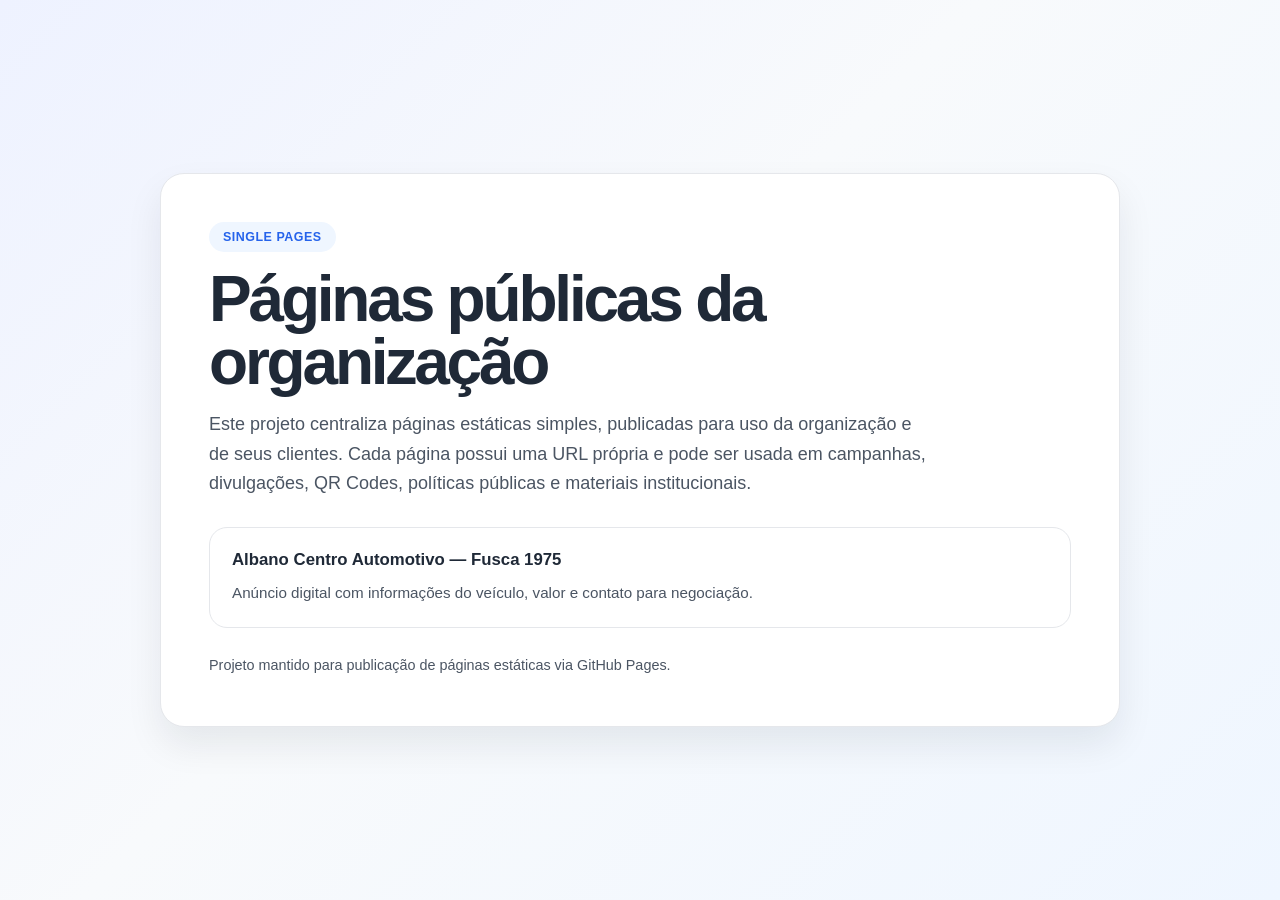
<file: index.html>
<!DOCTYPE html>
<html lang="pt-BR">
<head>
  <meta charset="UTF-8" />
  <meta name="viewport" content="width=device-width, initial-scale=1.0" />
  <meta name="description" content="Projeto de single pages públicas da organização." />
  <title>Single Pages</title>

  <link rel="stylesheet" href="./shared/css/main.css" />
</head>
<body>
  <main>
    <section class="hero" aria-labelledby="main-title">
      <div class="eyebrow">Single Pages</div>

      <h1 id="main-title">Páginas públicas da organização</h1>

      <p class="description">
        Este projeto centraliza páginas estáticas simples, publicadas para uso da organização e de seus clientes.
        Cada página possui uma URL própria e pode ser usada em campanhas, divulgações, QR Codes, políticas públicas e materiais institucionais.
      </p>

      <div class="pages-list" aria-label="Lista de páginas disponíveis">
        <a class="page-card" href="pages/albano-fusca-1975/">
          <strong>Albano Centro Automotivo — Fusca 1975</strong>
          <span>Anúncio digital com informações do veículo, valor e contato para negociação.</span>
        </a>
      </div>

      <p class="footer-note">
        Projeto mantido para publicação de páginas estáticas via GitHub Pages.
      </p>
    </section>
  </main>
</body>
</html>
</file>
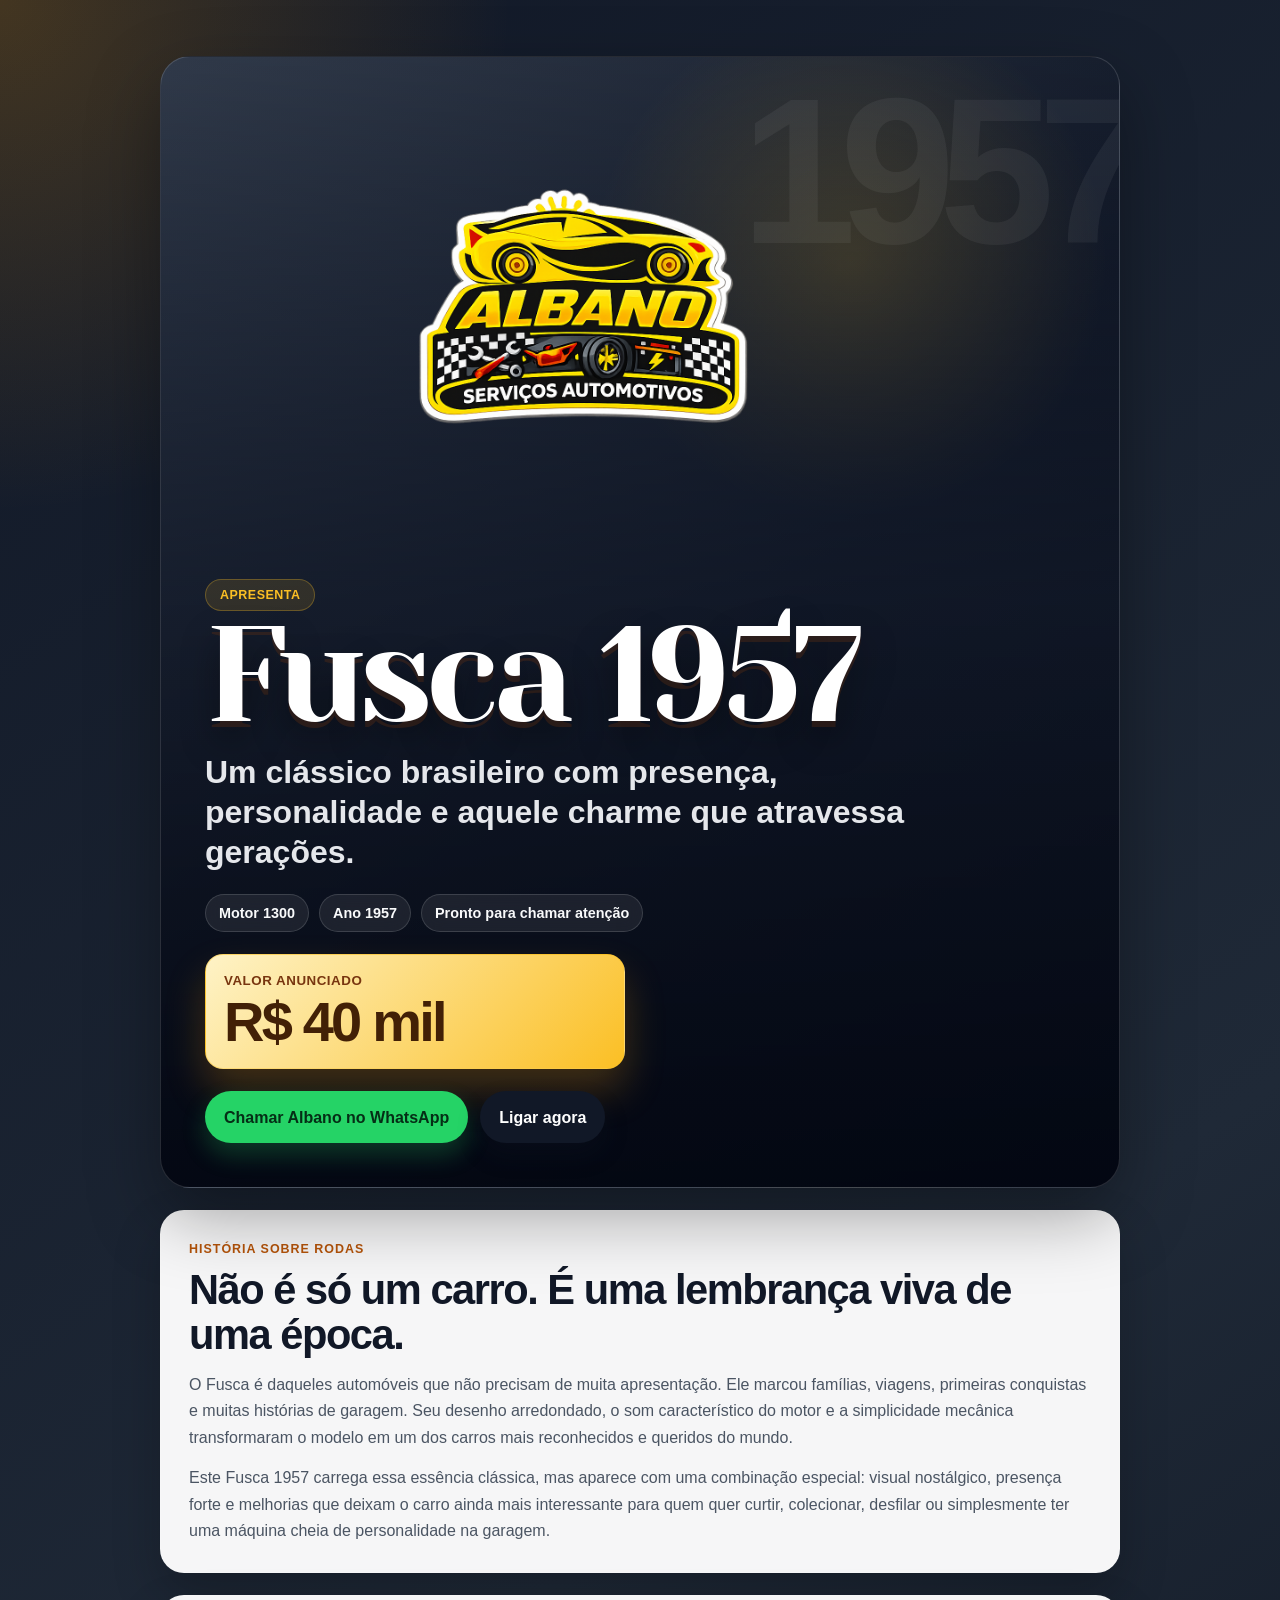
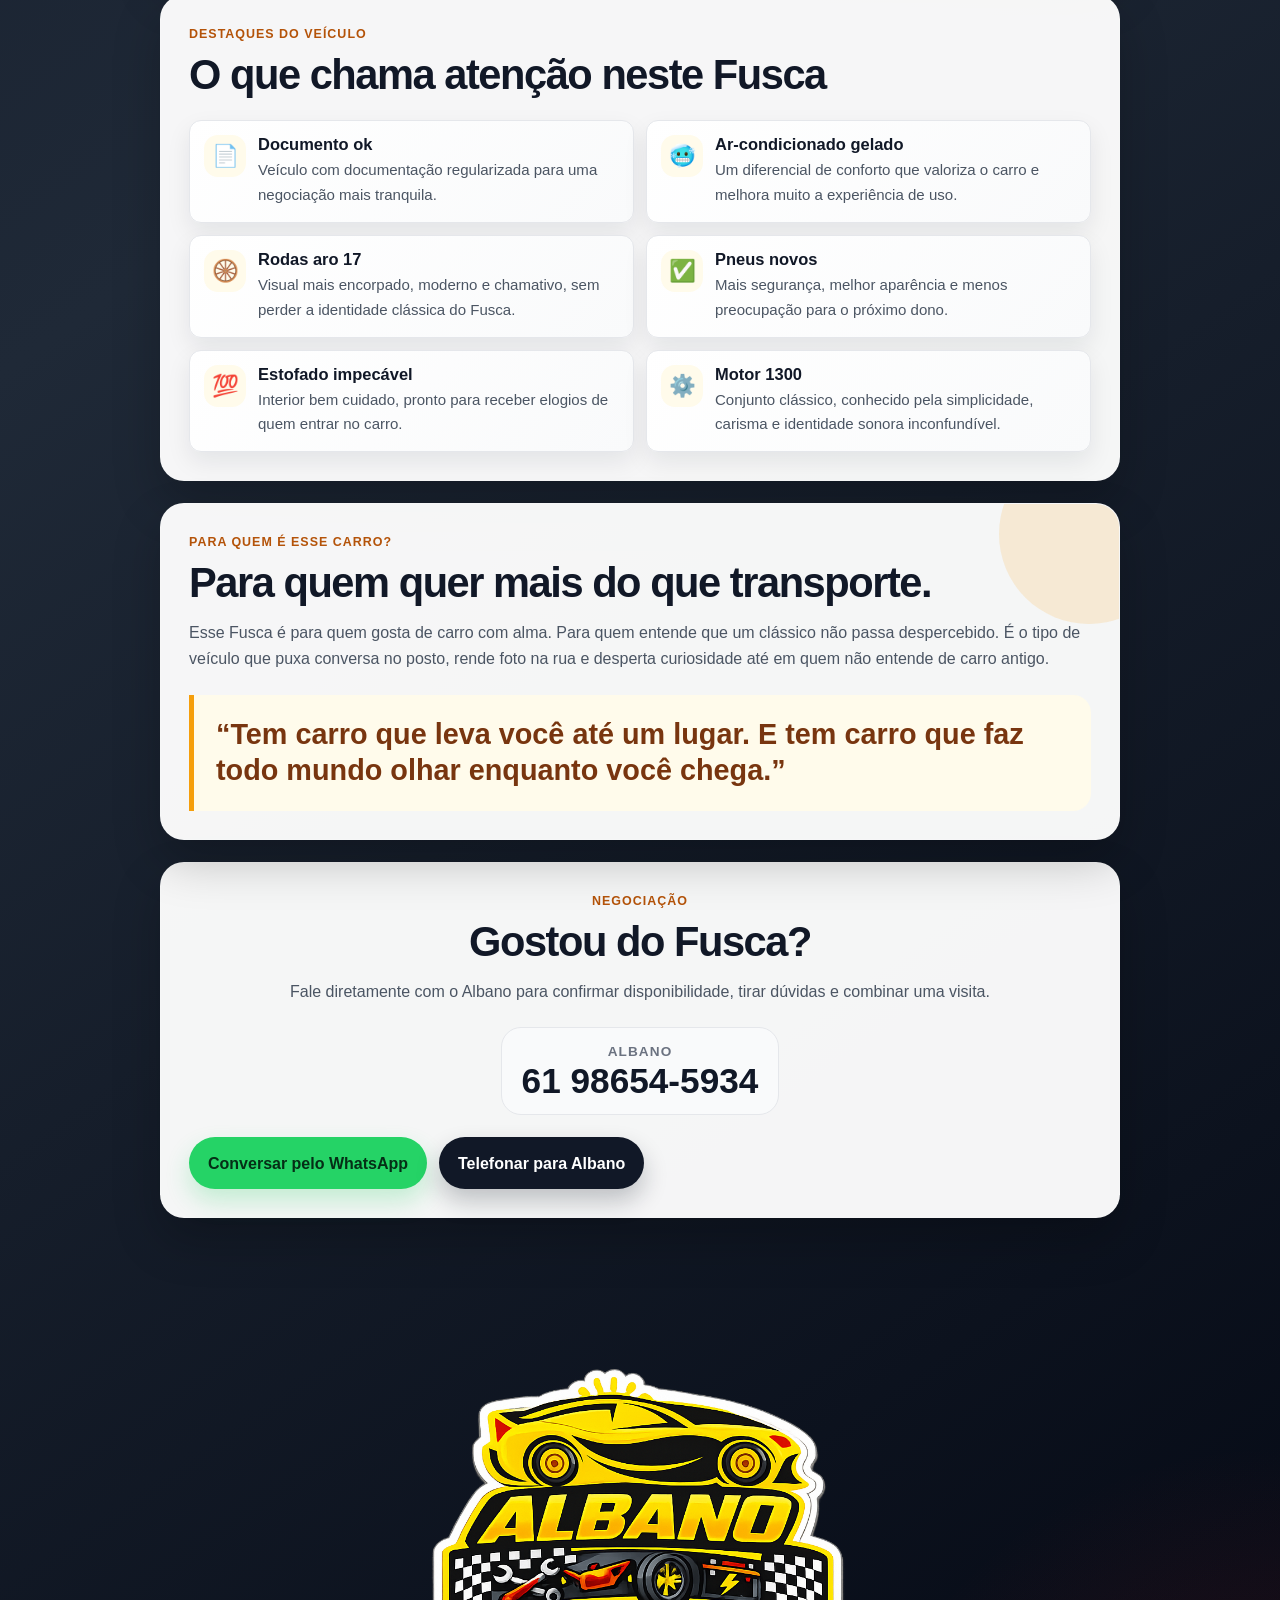
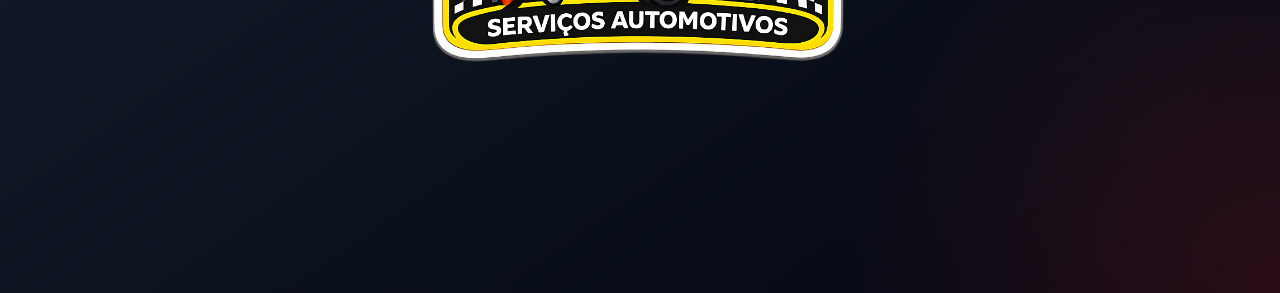
<file: pages/albano-fusca-1957/index.html>
<!DOCTYPE html>
<html lang="pt-BR">
<head>
  <meta charset="UTF-8" />
  <meta name="viewport" content="width=device-width, initial-scale=1.0" />
  <meta
    name="description"
    content="Fusca 1957 motor 1300 à venda. Documento ok, ar-condicionado gelado, rodas aro 17, pneus novos e estofado impecável."
  />
  <title>Fusca 1957 à venda | Albano Centro Automotivo</title>

  <link rel="preconnect" href="https://fonts.googleapis.com" />
  <link rel="preconnect" href="https://fonts.gstatic.com" crossorigin />
  <link href="https://fonts.googleapis.com/css2?family=Yeseva+One&display=swap" rel="stylesheet" />

  <link rel="stylesheet" href="../../shared/css/main.css" />
  <link rel="stylesheet" href="./assets/css/style.css" />
</head>
<body class="vehicle-page">
  <main class="page-shell vehicle-shell">
    <section class="vehicle-hero" aria-labelledby="vehicle-title">
      <div class="vehicle-hero-content">
        <div class="vehicle-brand-row">
          <div>
            <img
              class="vehicle-logo vehicle-logo-hero"
              src="./assets/img/logo-albano.png"
              alt="Albano Centro Automotivo"
            />
          </div>
        </div>

        <div class="eyebrow">Apresenta</div>
        <h1 id="vehicle-title">Fusca 1957</h1>

        <p class="vehicle-subtitle">
          Um clássico brasileiro com presença, personalidade e aquele charme que atravessa gerações.
        </p>

        <div class="vehicle-highlight">
          <span>Motor 1300</span>
          <span>Ano 1957</span>
          <span>Pronto para chamar atenção</span>
        </div>

        <div class="price-box vehicle-price-box" aria-label="Valor do veículo">
          <small>Valor anunciado</small>
          <strong>R$ 40 mil</strong>
        </div>

        <div class="button-row">
          <a
            class="btn btn-whatsapp"
            href="https://wa.me/5561986545934?text=Ol%C3%A1%2C%20Albano%21%20Vi%20o%20an%C3%BAncio%20do%20Fusca%201957%20e%20tenho%20interesse."
            target="_blank"
            rel="noopener noreferrer"
          >
            Chamar Albano no WhatsApp
          </a>

          <a class="btn btn-primary" href="tel:+5561986545934">
            Ligar agora
          </a>
        </div>
      </div>
    </section>

    <section class="card vehicle-story" aria-labelledby="story-title">
      <span class="section-kicker">História sobre rodas</span>
      <h2 id="story-title">Não é só um carro. É uma lembrança viva de uma época.</h2>

      <p>
        O Fusca é daqueles automóveis que não precisam de muita apresentação. Ele marcou famílias,
        viagens, primeiras conquistas e muitas histórias de garagem. Seu desenho arredondado,
        o som característico do motor e a simplicidade mecânica transformaram o modelo em um dos
        carros mais reconhecidos e queridos do mundo.
      </p>

      <p>
        Este Fusca 1957 carrega essa essência clássica, mas aparece com uma combinação especial:
        visual nostálgico, presença forte e melhorias que deixam o carro ainda mais interessante
        para quem quer curtir, colecionar, desfilar ou simplesmente ter uma máquina cheia de
        personalidade na garagem.
      </p>
    </section>

    <section class="card" aria-labelledby="details-title">
      <span class="section-kicker">Destaques do veículo</span>
      <h2 id="details-title">O que chama atenção neste Fusca</h2>

      <ul class="feature-list vehicle-feature-list">
        <li class="feature-item">
          <span class="feature-icon">📄</span>
          <div>
            <strong>Documento ok</strong>
            <p>Veículo com documentação regularizada para uma negociação mais tranquila.</p>
          </div>
        </li>

        <li class="feature-item">
          <span class="feature-icon">🥶</span>
          <div>
            <strong>Ar-condicionado gelado</strong>
            <p>Um diferencial de conforto que valoriza o carro e melhora muito a experiência de uso.</p>
          </div>
        </li>

        <li class="feature-item">
          <span class="feature-icon">🛞</span>
          <div>
            <strong>Rodas aro 17</strong>
            <p>Visual mais encorpado, moderno e chamativo, sem perder a identidade clássica do Fusca.</p>
          </div>
        </li>

        <li class="feature-item">
          <span class="feature-icon">✅</span>
          <div>
            <strong>Pneus novos</strong>
            <p>Mais segurança, melhor aparência e menos preocupação para o próximo dono.</p>
          </div>
        </li>

        <li class="feature-item">
          <span class="feature-icon">💯</span>
          <div>
            <strong>Estofado impecável</strong>
            <p>Interior bem cuidado, pronto para receber elogios de quem entrar no carro.</p>
          </div>
        </li>

        <li class="feature-item">
          <span class="feature-icon">⚙️</span>
          <div>
            <strong>Motor 1300</strong>
            <p>Conjunto clássico, conhecido pela simplicidade, carisma e identidade sonora inconfundível.</p>
          </div>
        </li>
      </ul>
    </section>

    <section class="card vehicle-callout" aria-labelledby="callout-title">
      <span class="section-kicker">Para quem é esse carro?</span>
      <h2 id="callout-title">Para quem quer mais do que transporte.</h2>

      <p>
        Esse Fusca é para quem gosta de carro com alma. Para quem entende que um clássico não passa
        despercebido. É o tipo de veículo que puxa conversa no posto, rende foto na rua e desperta
        curiosidade até em quem não entende de carro antigo.
      </p>

      <div class="vehicle-quote">
        “Tem carro que leva você até um lugar. E tem carro que faz todo mundo olhar enquanto você chega.”
      </div>
    </section>

    <section class="card contact-card" aria-labelledby="contact-title">
      <span class="section-kicker">Negociação</span>
      <h2 id="contact-title">Gostou do Fusca?</h2>

      <p>
        Fale diretamente com o Albano para confirmar disponibilidade, tirar dúvidas e combinar uma visita.
      </p>

      <div class="contact-info">
        <span>Albano</span>
        <strong>61 98654-5934</strong>
      </div>

      <div class="button-row">
        <a
          class="btn btn-whatsapp"
          href="https://wa.me/5561986545934?text=Ol%C3%A1%2C%20Albano%21%20Vi%20o%20an%C3%BAncio%20do%20Fusca%201957%20e%20tenho%20interesse."
          target="_blank"
          rel="noopener noreferrer"
        >
          Conversar pelo WhatsApp
        </a>

        <a class="btn btn-primary" href="tel:+5561986545934">
          Telefonar para Albano
        </a>
      </div>
    </section>

    <footer class="vehicle-footer">
      <img
        class="vehicle-logo vehicle-logo-footer"
        src="./assets/img/logo-albano.png"
        alt="Albano Centro Automotivo"
      />
    </footer>
  </main>

  <a
    class="floating-whatsapp"
    href="https://wa.me/5561986545934?text=Ol%C3%A1%2C%20Albano%21%20Vi%20o%20an%C3%BAncio%20do%20Fusca%201957%20e%20tenho%20interesse."
    target="_blank"
    rel="noopener noreferrer"
    aria-label="Chamar Albano no WhatsApp"
  >
    <span class="floating-whatsapp-icon">☎</span>
    <span class="floating-whatsapp-text">WhatsApp</span>
  </a>

  <script src="./assets/js/script.js"></script>
</body>
</html>
</file>
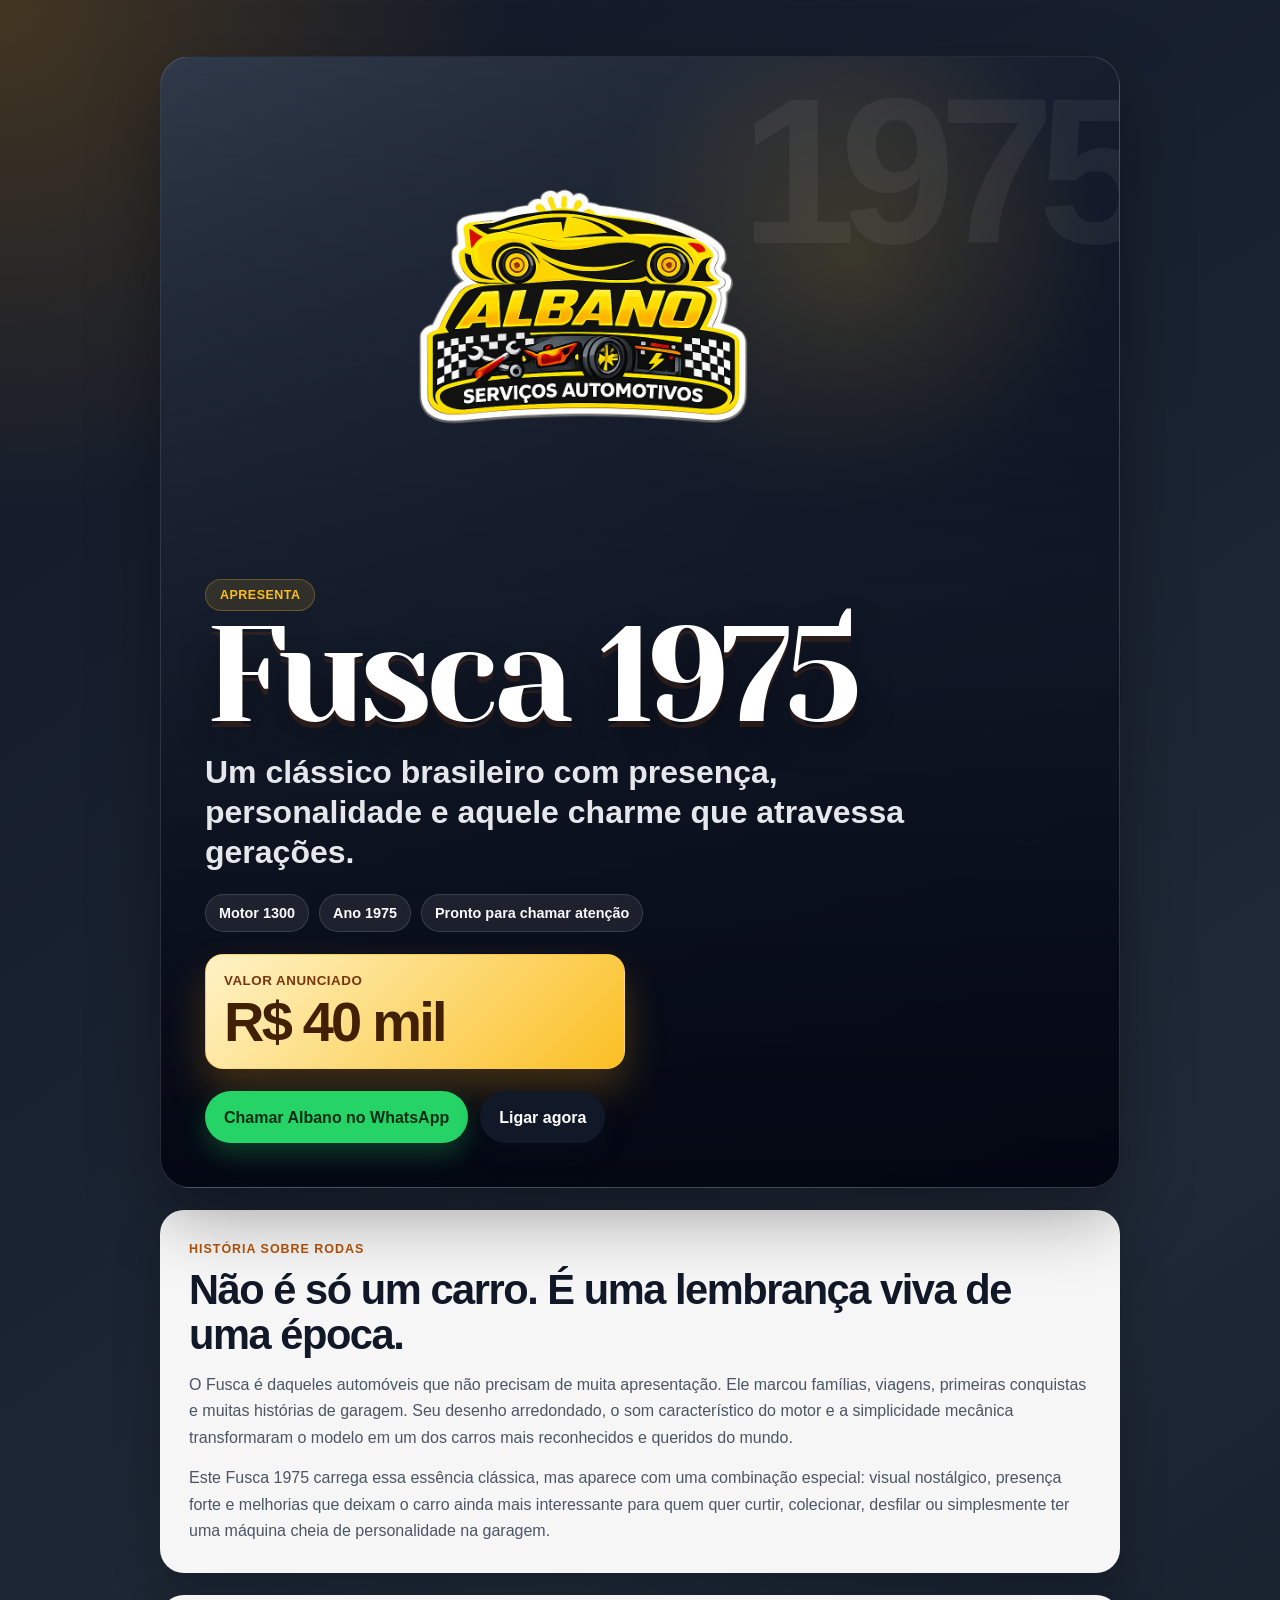
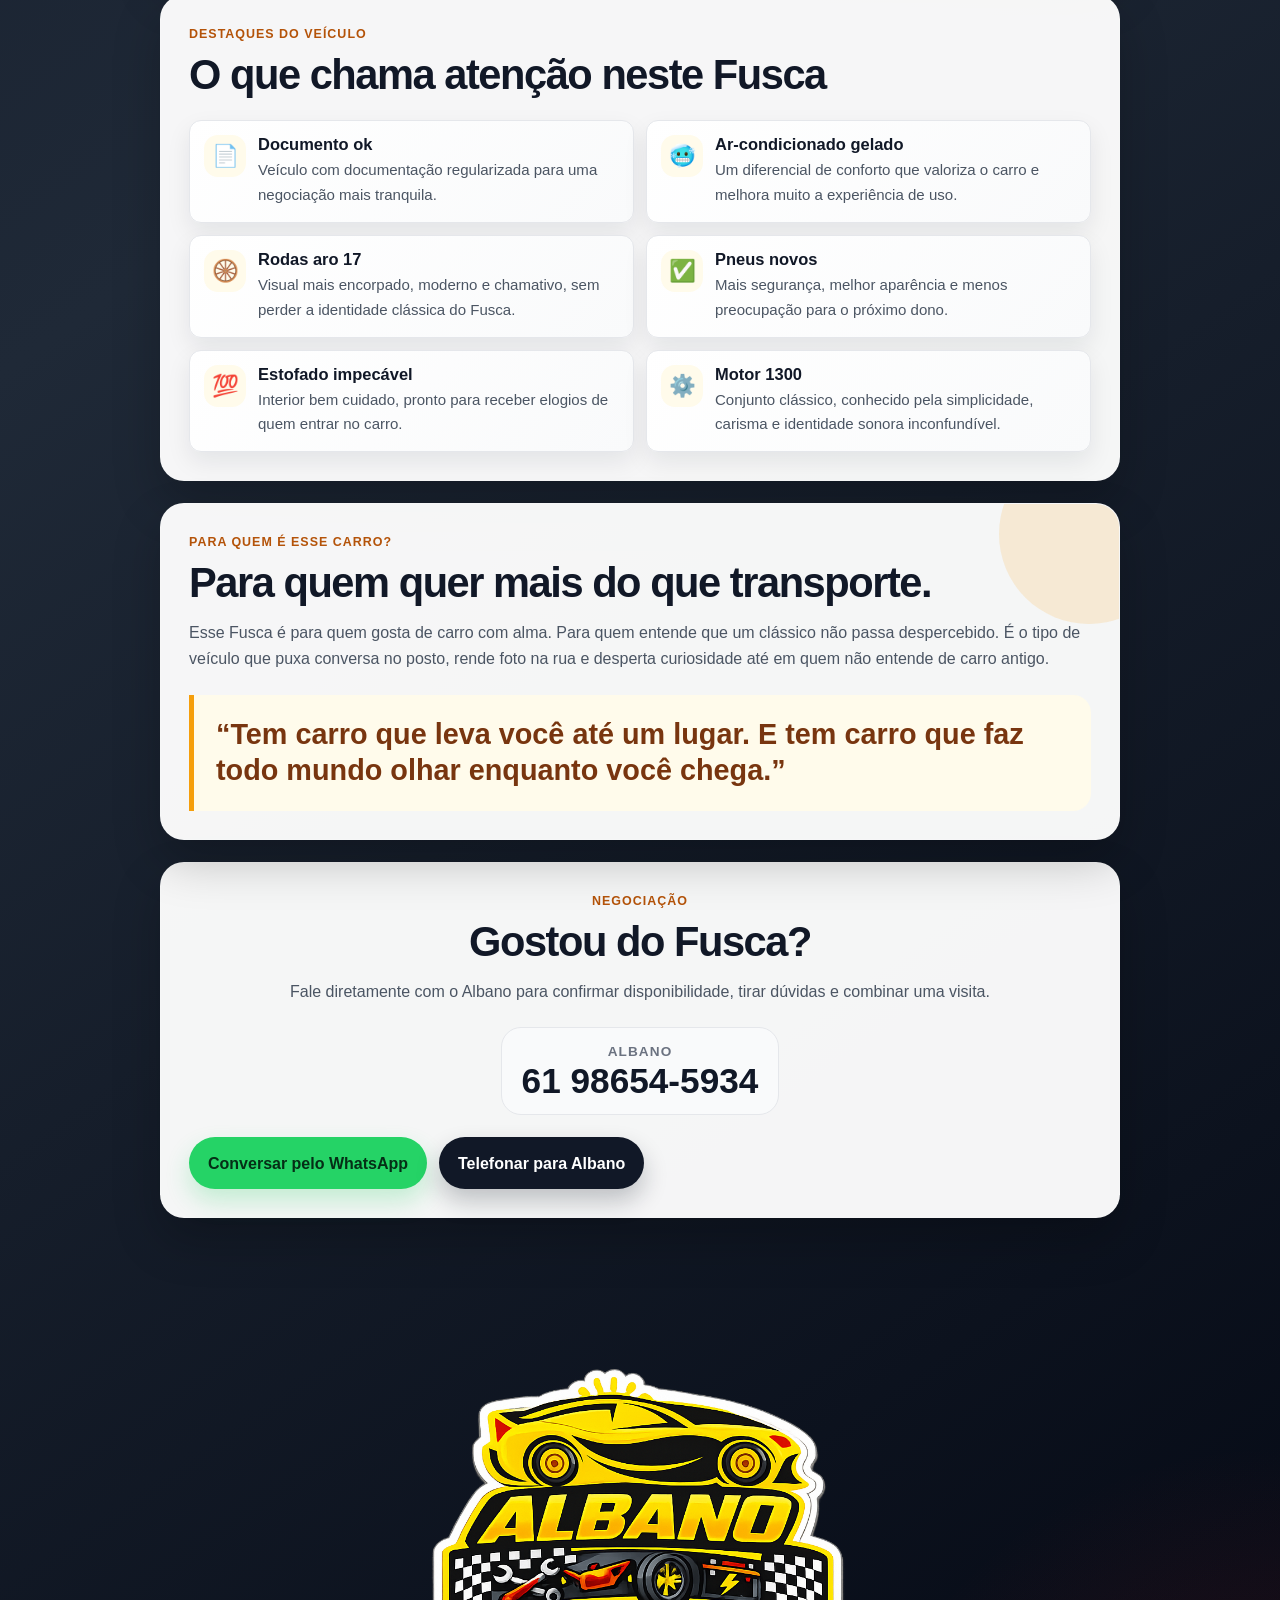
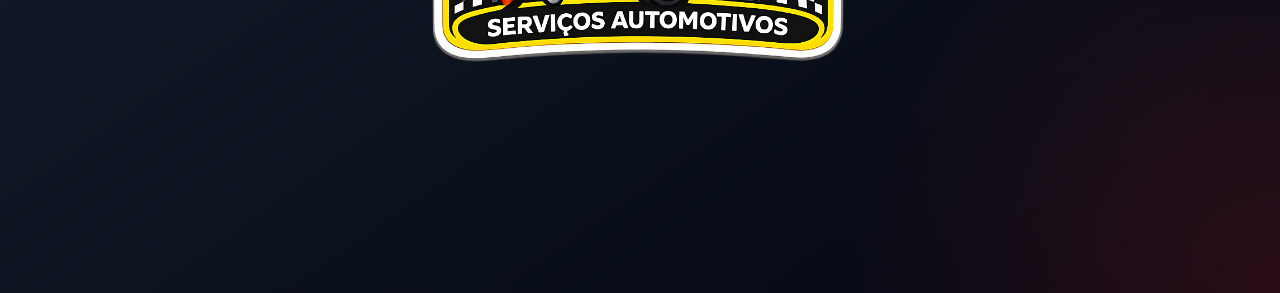
<file: pages/albano-fusca-1975/index.html>
<!DOCTYPE html>
<html lang="pt-BR">
<head>
  <meta charset="UTF-8" />
  <meta name="viewport" content="width=device-width, initial-scale=1.0" />
  <meta
    name="description"
    content="Fusca 1975 motor 1300 à venda. Documento ok, ar-condicionado gelado, rodas aro 17, pneus novos e estofado impecável."
  />
  <title>Fusca 1975 à venda | Albano Centro Automotivo</title>

  <link rel="preconnect" href="https://fonts.googleapis.com" />
  <link rel="preconnect" href="https://fonts.gstatic.com" crossorigin />
  <link href="https://fonts.googleapis.com/css2?family=Yeseva+One&display=swap" rel="stylesheet" />

  <link rel="stylesheet" href="../../shared/css/main.css" />
  <link rel="stylesheet" href="./assets/css/style.css" />
</head>
<body class="vehicle-page">
  <main class="page-shell vehicle-shell">
    <section class="vehicle-hero" aria-labelledby="vehicle-title">
      <div class="vehicle-hero-content">
        <div class="vehicle-brand-row">
          <div>
            <img
              class="vehicle-logo vehicle-logo-hero"
              src="./assets/img/logo-albano.png"
              alt="Albano Centro Automotivo"
            />
          </div>
        </div>

        <div class="eyebrow">Apresenta</div>
        <h1 id="vehicle-title">Fusca 1975</h1>

        <p class="vehicle-subtitle">
          Um clássico brasileiro com presença, personalidade e aquele charme que atravessa gerações.
        </p>

        <div class="vehicle-highlight">
          <span>Motor 1300</span>
          <span>Ano 1975</span>
          <span>Pronto para chamar atenção</span>
        </div>

        <div class="price-box vehicle-price-box" aria-label="Valor do veículo">
          <small>Valor anunciado</small>
          <strong>R$ 40 mil</strong>
        </div>

        <div class="button-row">
          <a
            class="btn btn-whatsapp"
            href="https://wa.me/5561986545934?text=Ol%C3%A1%2C%20Albano%21%20Vi%20o%20an%C3%BAncio%20do%20Fusca%201975%20e%20tenho%20interesse."
            target="_blank"
            rel="noopener noreferrer"
          >
            Chamar Albano no WhatsApp
          </a>

          <a class="btn btn-primary" href="tel:+5561986545934">
            Ligar agora
          </a>
        </div>
      </div>
    </section>

    <section class="card vehicle-story" aria-labelledby="story-title">
      <span class="section-kicker">História sobre rodas</span>
      <h2 id="story-title">Não é só um carro. É uma lembrança viva de uma época.</h2>

      <p>
        O Fusca é daqueles automóveis que não precisam de muita apresentação. Ele marcou famílias,
        viagens, primeiras conquistas e muitas histórias de garagem. Seu desenho arredondado,
        o som característico do motor e a simplicidade mecânica transformaram o modelo em um dos
        carros mais reconhecidos e queridos do mundo.
      </p>

      <p>
        Este Fusca 1975 carrega essa essência clássica, mas aparece com uma combinação especial:
        visual nostálgico, presença forte e melhorias que deixam o carro ainda mais interessante
        para quem quer curtir, colecionar, desfilar ou simplesmente ter uma máquina cheia de
        personalidade na garagem.
      </p>
    </section>

    <section class="card" aria-labelledby="details-title">
      <span class="section-kicker">Destaques do veículo</span>
      <h2 id="details-title">O que chama atenção neste Fusca</h2>

      <ul class="feature-list vehicle-feature-list">
        <li class="feature-item">
          <span class="feature-icon">📄</span>
          <div>
            <strong>Documento ok</strong>
            <p>Veículo com documentação regularizada para uma negociação mais tranquila.</p>
          </div>
        </li>

        <li class="feature-item">
          <span class="feature-icon">🥶</span>
          <div>
            <strong>Ar-condicionado gelado</strong>
            <p>Um diferencial de conforto que valoriza o carro e melhora muito a experiência de uso.</p>
          </div>
        </li>

        <li class="feature-item">
          <span class="feature-icon">🛞</span>
          <div>
            <strong>Rodas aro 17</strong>
            <p>Visual mais encorpado, moderno e chamativo, sem perder a identidade clássica do Fusca.</p>
          </div>
        </li>

        <li class="feature-item">
          <span class="feature-icon">✅</span>
          <div>
            <strong>Pneus novos</strong>
            <p>Mais segurança, melhor aparência e menos preocupação para o próximo dono.</p>
          </div>
        </li>

        <li class="feature-item">
          <span class="feature-icon">💯</span>
          <div>
            <strong>Estofado impecável</strong>
            <p>Interior bem cuidado, pronto para receber elogios de quem entrar no carro.</p>
          </div>
        </li>

        <li class="feature-item">
          <span class="feature-icon">⚙️</span>
          <div>
            <strong>Motor 1300</strong>
            <p>Conjunto clássico, conhecido pela simplicidade, carisma e identidade sonora inconfundível.</p>
          </div>
        </li>
      </ul>
    </section>

    <section class="card vehicle-callout" aria-labelledby="callout-title">
      <span class="section-kicker">Para quem é esse carro?</span>
      <h2 id="callout-title">Para quem quer mais do que transporte.</h2>

      <p>
        Esse Fusca é para quem gosta de carro com alma. Para quem entende que um clássico não passa
        despercebido. É o tipo de veículo que puxa conversa no posto, rende foto na rua e desperta
        curiosidade até em quem não entende de carro antigo.
      </p>

      <div class="vehicle-quote">
        “Tem carro que leva você até um lugar. E tem carro que faz todo mundo olhar enquanto você chega.”
      </div>
    </section>

    <section class="card contact-card" aria-labelledby="contact-title">
      <span class="section-kicker">Negociação</span>
      <h2 id="contact-title">Gostou do Fusca?</h2>

      <p>
        Fale diretamente com o Albano para confirmar disponibilidade, tirar dúvidas e combinar uma visita.
      </p>

      <div class="contact-info">
        <span>Albano</span>
        <strong>61 98654-5934</strong>
      </div>

      <div class="button-row">
        <a
          class="btn btn-whatsapp"
          href="https://wa.me/5561986545934?text=Ol%C3%A1%2C%20Albano%21%20Vi%20o%20an%C3%BAncio%20do%20Fusca%201975%20e%20tenho%20interesse."
          target="_blank"
          rel="noopener noreferrer"
        >
          Conversar pelo WhatsApp
        </a>

        <a class="btn btn-primary" href="tel:+5561986545934">
          Telefonar para Albano
        </a>
      </div>
    </section>

    <footer class="vehicle-footer">
      <img
        class="vehicle-logo vehicle-logo-footer"
        src="./assets/img/logo-albano.png"
        alt="Albano Centro Automotivo"
      />
    </footer>
  </main>

  <a
    class="floating-whatsapp"
    href="https://wa.me/5561986545934?text=Ol%C3%A1%2C%20Albano%21%20Vi%20o%20an%C3%BAncio%20do%20Fusca%201975%20e%20tenho%20interesse."
    target="_blank"
    rel="noopener noreferrer"
    aria-label="Chamar Albano no WhatsApp"
  >
    <span class="floating-whatsapp-icon">☎</span>
    <span class="floating-whatsapp-text">WhatsApp</span>
  </a>

  <script src="./assets/js/script.js"></script>
</body>
</html>
</file>
<file: shared/css/main.css>
:root {
  --color-background: #f5f7fb;
  --color-surface: #ffffff;
  --color-primary: #1f2937;
  --color-secondary: #4b5563;
  --color-muted: #6b7280;
  --color-accent: #2563eb;
  --color-accent-dark: #1d4ed8;
  --color-success: #16a34a;
  --color-border: #e5e7eb;
  --color-whatsapp: #25d366;
  --color-whatsapp-dark: #1ebe5d;
  --shadow-soft: 0 18px 36px rgba(15, 23, 42, 0.08);
  --shadow-card: 0 10px 24px rgba(15, 23, 42, 0.08);
  --radius-small: 12px;
  --radius-medium: 18px;
  --radius-large: 24px;
  --container-width: 960px;
}

* {
  box-sizing: border-box;
  margin: 0;
  padding: 0;
}

html {
  scroll-behavior: smooth;
}

body {
  min-height: 100vh;
  font-family: Arial, Helvetica, sans-serif;
  background: linear-gradient(135deg, #eef2ff 0%, #f8fafc 45%, #eff6ff 100%);
  color: var(--color-primary);
  padding: 16px;
}

img {
  display: block;
  max-width: 100%;
}

a {
  color: inherit;
}

button,
a {
  -webkit-tap-highlight-color: transparent;
}

main {
  width: 100%;
  max-width: var(--container-width);
  margin: 0 auto;
}

.page-shell {
  width: 100%;
  max-width: var(--container-width);
  margin: 0 auto;
}

.hero,
.card {
  background: var(--color-surface);
  border: 1px solid var(--color-border);
  border-radius: var(--radius-large);
  box-shadow: var(--shadow-soft);
}

.hero {
  padding: 28px 22px;
}

.card {
  padding: 22px;
}

.eyebrow {
  display: inline-flex;
  align-items: center;
  gap: 8px;
  margin-bottom: 16px;
  padding: 8px 14px;
  border-radius: 999px;
  background: #eff6ff;
  color: var(--color-accent);
  font-size: 0.78rem;
  font-weight: 700;
  letter-spacing: 0.04em;
  text-transform: uppercase;
}

h1,
.h1 {
  margin-bottom: 16px;
  font-size: clamp(2rem, 10vw, 4rem);
  line-height: 0.98;
  letter-spacing: -0.05em;
}

h2,
.h2 {
  margin-bottom: 14px;
  font-size: clamp(1.5rem, 6vw, 2.6rem);
  line-height: 1.08;
  letter-spacing: -0.035em;
}

p {
  line-height: 1.65;
}

.description {
  max-width: 720px;
  margin-bottom: 28px;
  color: var(--color-secondary);
  font-size: 1rem;
}

.pages-list,
.card-grid {
  display: grid;
  grid-template-columns: 1fr;
  gap: 16px;
  margin-top: 28px;
}

.page-card {
  display: flex;
  flex-direction: column;
  gap: 12px;
  padding: 22px;
  border: 1px solid var(--color-border);
  border-radius: var(--radius-medium);
  color: inherit;
  text-decoration: none;
  background: var(--color-surface);
  transition: transform 180ms ease, box-shadow 180ms ease, border-color 180ms ease;
}

.page-card:hover,
.page-card:focus-visible {
  transform: translateY(-3px);
  border-color: rgba(37, 99, 235, 0.35);
  box-shadow: 0 18px 30px rgba(37, 99, 235, 0.12);
  outline: none;
}

.page-card strong {
  font-size: 1.05rem;
}

.page-card span {
  color: var(--color-secondary);
  font-size: 0.95rem;
  line-height: 1.5;
}

.feature-list {
  display: grid;
  grid-template-columns: 1fr;
  gap: 12px;
  list-style: none;
}

.feature-item {
  display: flex;
  align-items: flex-start;
  gap: 12px;
  padding: 14px;
  border: 1px solid var(--color-border);
  border-radius: var(--radius-small);
  background: rgba(255, 255, 255, 0.78);
  box-shadow: var(--shadow-card);
}

.price-box {
  display: flex;
  flex-direction: column;
  gap: 6px;
  padding: 18px;
  border-radius: var(--radius-medium);
  background: #f0fdf4;
  color: #14532d;
}

.price-box small {
  color: #166534;
  font-weight: 700;
  text-transform: uppercase;
  letter-spacing: 0.04em;
}

.price-box strong {
  font-size: clamp(2rem, 12vw, 3.5rem);
  line-height: 1;
  letter-spacing: -0.05em;
}

.button-row {
  display: flex;
  flex-direction: column;
  gap: 12px;
  margin-top: 22px;
}

.btn {
  display: inline-flex;
  align-items: center;
  justify-content: center;
  min-height: 52px;
  padding: 14px 18px;
  border-radius: 999px;
  border: 1px solid transparent;
  font-size: 1rem;
  font-weight: 700;
  line-height: 1.2;
  text-align: center;
  text-decoration: none;
  cursor: pointer;
  transition: transform 160ms ease, box-shadow 160ms ease, background-color 160ms ease;
}

.btn:hover,
.btn:focus-visible {
  transform: translateY(-2px);
  outline: none;
}

.btn-primary {
  background: var(--color-accent);
  color: #ffffff;
  box-shadow: 0 12px 24px rgba(37, 99, 235, 0.22);
}

.btn-primary:hover,
.btn-primary:focus-visible {
  background: var(--color-accent-dark);
}

.btn-whatsapp {
  background: var(--color-whatsapp);
  color: #062e14;
  box-shadow: 0 12px 24px rgba(37, 211, 102, 0.24);
}

.btn-whatsapp:hover,
.btn-whatsapp:focus-visible {
  background: var(--color-whatsapp-dark);
}

.footer-note {
  margin-top: 26px;
  color: var(--color-secondary);
  font-size: 0.9rem;
}

.text-muted {
  color: var(--color-muted);
}

.mt-16 {
  margin-top: 16px;
}

.mt-24 {
  margin-top: 24px;
}

.mt-32 {
  margin-top: 32px;
}

@media (min-width: 640px) {
  body {
    padding: 24px;
  }

  .hero {
    padding: 40px;
  }

  .card {
    padding: 28px;
  }

  .description {
    font-size: 1.125rem;
  }

  .pages-list,
  .card-grid {
    grid-template-columns: repeat(auto-fit, minmax(260px, 1fr));
    gap: 18px;
  }

  .button-row {
    flex-direction: row;
    flex-wrap: wrap;
  }

  .btn {
    width: auto;
  }
}

@media (min-width: 960px) {
  body {
    display: flex;
    align-items: center;
    justify-content: center;
    padding: 32px;
  }

  .hero {
    padding: 48px;
  }
}
</file>
<file: pages/albano-fusca-1957/assets/css/style.css>
.vehicle-page {
  background:
    radial-gradient(circle at top left, rgba(245, 158, 11, 0.22), transparent 32rem),
    radial-gradient(circle at bottom right, rgba(220, 38, 38, 0.18), transparent 28rem),
    linear-gradient(145deg, #111827 0%, #1f2937 45%, #030712 100%);
  color: #f9fafb;
}

.vehicle-shell {
  display: grid;
  gap: 18px;
}

.vehicle-hero {
  position: relative;
  overflow: hidden;
  min-height: calc(100vh - 32px);
  display: flex;
  align-items: flex-end;
  padding: 28px 22px;
  border: 1px solid rgba(255, 255, 255, 0.14);
  border-radius: 30px;
  background:
    linear-gradient(180deg, rgba(17, 24, 39, 0.18) 0%, rgba(17, 24, 39, 0.74) 48%, rgba(3, 7, 18, 0.96) 100%),
    radial-gradient(circle at 72% 18%, rgba(251, 191, 36, 0.26), transparent 16rem),
    linear-gradient(135deg, #374151 0%, #111827 56%, #030712 100%);
  box-shadow: 0 28px 70px rgba(0, 0, 0, 0.34);
}

.vehicle-hero::before {
  content: "1957";
  position: absolute;
  top: 10px;
  right: -18px;
  color: rgba(255, 255, 255, 0.055);
  font-size: clamp(5rem, 24vw, 13rem);
  font-weight: 900;
  line-height: 1;
  letter-spacing: -0.08em;
  pointer-events: none;
}

.vehicle-hero::after {
  content: "";
  position: absolute;
  inset: auto -12% -20% -12%;
  height: 220px;
  background:
    radial-gradient(ellipse at center, rgba(245, 158, 11, 0.32), transparent 55%),
    radial-gradient(ellipse at center, rgba(255, 255, 255, 0.08), transparent 65%);
  filter: blur(8px);
  pointer-events: none;
}

.vehicle-hero-content {
  position: relative;
  z-index: 1;
  width: 100%;
}

.vehicle-page .eyebrow {
  margin-bottom: 0;
  background: rgba(251, 191, 36, 0.12);
  color: #fbbf24;
  border: 1px solid rgba(251, 191, 36, 0.28);
}

.vehicle-page h1 {
  margin-bottom: 12px;
  color: #ffffff;
  font-family: "Yeseva One", Georgia, serif;
  font-size: clamp(4rem, 20vw, 8.5rem);
  font-weight: 400;
  line-height: 0.95;
  letter-spacing: -0.045em;
  text-transform: none;
  text-shadow:
    0 6px 0 rgba(120, 53, 15, 0.28),
    0 18px 36px rgba(0, 0, 0, 0.42);
}

.vehicle-subtitle {
  max-width: 760px;
  color: #e5e7eb;
  font-size: clamp(1.2rem, 5vw, 2rem);
  font-weight: 700;
  line-height: 1.25;
}

.vehicle-highlight {
  display: flex;
  flex-wrap: wrap;
  gap: 10px;
  margin: 22px 0;
}

.vehicle-highlight span {
  display: inline-flex;
  align-items: center;
  min-height: 38px;
  padding: 8px 13px;
  border: 1px solid rgba(255, 255, 255, 0.14);
  border-radius: 999px;
  background: rgba(255, 255, 255, 0.08);
  color: #f9fafb;
  font-size: 0.9rem;
  font-weight: 700;
  backdrop-filter: blur(10px);
}

.vehicle-price-box {
  max-width: 420px;
  margin-top: 18px;
  background: linear-gradient(135deg, #fef3c7 0%, #fbbf24 100%);
  color: #422006;
  border: 1px solid rgba(251, 191, 36, 0.46);
  box-shadow: 0 22px 40px rgba(245, 158, 11, 0.24);
}

.vehicle-price-box small {
  color: #78350f;
}

.vehicle-price-box strong {
  color: #422006;
}

.vehicle-page .card {
  border-color: rgba(255, 255, 255, 0.1);
  background: rgba(255, 255, 255, 0.96);
  color: #111827;
  box-shadow: 0 22px 48px rgba(0, 0, 0, 0.22);
}

.vehicle-page .card h2 {
  color: #111827;
}

.vehicle-page .card p {
  color: #4b5563;
}

.section-kicker {
  display: inline-flex;
  margin-bottom: 12px;
  color: #b45309;
  font-size: 0.78rem;
  font-weight: 900;
  letter-spacing: 0.08em;
  text-transform: uppercase;
}

.vehicle-story p + p,
.vehicle-callout p + p {
  margin-top: 14px;
}

.vehicle-feature-list {
  margin-top: 22px;
}

.vehicle-page .feature-item {
  background: linear-gradient(135deg, #ffffff 0%, #f9fafb 100%);
}

.feature-icon {
  display: inline-flex;
  flex: 0 0 42px;
  align-items: center;
  justify-content: center;
  width: 42px;
  height: 42px;
  border-radius: 14px;
  background: #fffbeb;
  font-size: 1.35rem;
}

.feature-item strong {
  display: block;
  margin-bottom: 4px;
  color: #111827;
  font-size: 1.03rem;
}

.feature-item p {
  font-size: 0.94rem;
}

.vehicle-callout {
  position: relative;
  overflow: hidden;
}

.vehicle-callout::after {
  content: "";
  position: absolute;
  top: -60px;
  right: -60px;
  width: 180px;
  height: 180px;
  border-radius: 999px;
  background: rgba(245, 158, 11, 0.14);
}

.vehicle-quote {
  position: relative;
  margin-top: 22px;
  padding: 22px;
  border-left: 5px solid #f59e0b;
  border-radius: 0 18px 18px 0;
  background: #fffbeb;
  color: #78350f;
  font-size: clamp(1.2rem, 5vw, 1.8rem);
  font-weight: 900;
  line-height: 1.25;
}

.contact-card {
  text-align: center;
}

.contact-info {
  display: inline-flex;
  flex-direction: column;
  gap: 4px;
  margin: 22px auto 0;
  padding: 16px 20px;
  border-radius: 20px;
  background: #f9fafb;
  border: 1px solid #e5e7eb;
}

.contact-info span {
  color: #6b7280;
  font-size: 0.85rem;
  font-weight: 800;
  letter-spacing: 0.08em;
  text-transform: uppercase;
}

.contact-info strong {
  color: #111827;
  font-size: clamp(1.4rem, 7vw, 2.2rem);
  line-height: 1;
}

.vehicle-page .btn-whatsapp {
  color: #052e16;
}

.vehicle-page .btn-primary {
  background: #111827;
  box-shadow: 0 12px 24px rgba(17, 24, 39, 0.24);
}

.vehicle-page .btn-primary:hover,
.vehicle-page .btn-primary:focus-visible {
  background: #030712;
}

.vehicle-footer {
  display: flex;
  flex-direction: column;
  gap: 8px;
  padding: 18px 4px 8px;
  color: rgba(255, 255, 255, 0.72);
  font-size: 0.9rem;
  text-align: center;
}

.vehicle-footer a {
  color: #fbbf24;
  font-weight: 700;
  text-decoration: none;
}

.vehicle-footer a:hover,
.vehicle-footer a:focus-visible {
  text-decoration: underline;
}

.floating-whatsapp {
  position: fixed;
  right: 16px;
  bottom: 16px;
  z-index: 20;
  display: inline-flex;
  align-items: center;
  justify-content: center;
  gap: 8px;
  min-height: 56px;
  padding: 14px 18px;
  border-radius: 999px;
  background: #25d366;
  color: #052e16;
  font-size: 0.98rem;
  font-weight: 900;
  line-height: 1;
  text-decoration: none;
  box-shadow: 0 18px 36px rgba(37, 211, 102, 0.34), 0 10px 24px rgba(0, 0, 0, 0.26);
  opacity: 0;
  transform: translateY(18px) scale(0.96);
  pointer-events: none;
  transition: opacity 180ms ease, transform 180ms ease, background-color 180ms ease;
}

.floating-whatsapp.is-visible {
  opacity: 1;
  transform: translateY(0) scale(1);
  pointer-events: auto;
}

.floating-whatsapp:hover,
.floating-whatsapp:focus-visible {
  background: #1ebe5d;
  transform: translateY(-2px) scale(1);
  outline: none;
}

.floating-whatsapp-icon {
  display: inline-flex;
  align-items: center;
  justify-content: center;
  width: 28px;
  height: 28px;
  border-radius: 999px;
  background: rgba(255, 255, 255, 0.42);
  font-size: 1rem;
}

.floating-whatsapp-text {
  display: inline-flex;
}

@media (max-width: 420px) {
  .floating-whatsapp {
    right: 12px;
    bottom: 12px;
    min-height: 54px;
    padding: 14px 16px;
  }

  .floating-whatsapp-text {
    display: none;
  }

  .floating-whatsapp-icon {
    width: 30px;
    height: 30px;
  }
}

@media (min-width: 640px) {
  .vehicle-shell {
    gap: 22px;
  }

  .vehicle-hero {
    min-height: 720px;
    padding: 44px;
  }

  .vehicle-feature-list {
    grid-template-columns: repeat(2, minmax(0, 1fr));
  }

  .contact-card .button-row,
  .vehicle-hero .button-row {
    justify-content: center;
  }
}

@media (min-width: 960px) {
  .vehicle-page {
    align-items: flex-start;
  }

  .vehicle-shell {
    padding: 24px 0;
  }

  .vehicle-hero {
    min-height: 760px;
    align-items: center;
  }

  .vehicle-hero-content {
    max-width: 760px;
  }

  .contact-card .button-row,
  .vehicle-hero .button-row {
    justify-content: flex-start;
  }
}

.vehicle-brand-row {
  display: flex;
  flex-direction: column;
  align-items: center;
  justify-content: center;
  gap: 10px;
  margin-bottom: 22px;
  text-align: center;
}

.vehicle-logo {
  display: block;
  height: auto;
}

.vehicle-logo-hero {
  width: 60%;
  margin: 0 auto;
}

.vehicle-logo-footer {
  width: 60%;
  margin: 0 auto;
}
</file>
<file: pages/albano-fusca-1975/assets/css/style.css>
.vehicle-page {
  background:
    radial-gradient(circle at top left, rgba(245, 158, 11, 0.22), transparent 32rem),
    radial-gradient(circle at bottom right, rgba(220, 38, 38, 0.18), transparent 28rem),
    linear-gradient(145deg, #111827 0%, #1f2937 45%, #030712 100%);
  color: #f9fafb;
}

.vehicle-shell {
  display: grid;
  gap: 18px;
}

.vehicle-hero {
  position: relative;
  overflow: hidden;
  min-height: calc(100vh - 32px);
  display: flex;
  align-items: flex-end;
  padding: 28px 22px;
  border: 1px solid rgba(255, 255, 255, 0.14);
  border-radius: 30px;
  background:
    linear-gradient(180deg, rgba(17, 24, 39, 0.18) 0%, rgba(17, 24, 39, 0.74) 48%, rgba(3, 7, 18, 0.96) 100%),
    radial-gradient(circle at 72% 18%, rgba(251, 191, 36, 0.26), transparent 16rem),
    linear-gradient(135deg, #374151 0%, #111827 56%, #030712 100%);
  box-shadow: 0 28px 70px rgba(0, 0, 0, 0.34);
}

.vehicle-hero::before {
  content: "1975";
  position: absolute;
  top: 10px;
  right: -18px;
  color: rgba(255, 255, 255, 0.055);
  font-size: clamp(5rem, 24vw, 13rem);
  font-weight: 900;
  line-height: 1;
  letter-spacing: -0.08em;
  pointer-events: none;
}

.vehicle-hero::after {
  content: "";
  position: absolute;
  inset: auto -12% -20% -12%;
  height: 220px;
  background:
    radial-gradient(ellipse at center, rgba(245, 158, 11, 0.32), transparent 55%),
    radial-gradient(ellipse at center, rgba(255, 255, 255, 0.08), transparent 65%);
  filter: blur(8px);
  pointer-events: none;
}

.vehicle-hero-content {
  position: relative;
  z-index: 1;
  width: 100%;
}

.vehicle-page .eyebrow {
  margin-bottom: 0;
  background: rgba(251, 191, 36, 0.12);
  color: #fbbf24;
  border: 1px solid rgba(251, 191, 36, 0.28);
}

.vehicle-page h1 {
  margin-bottom: 12px;
  color: #ffffff;
  font-family: "Yeseva One", Georgia, serif;
  font-size: clamp(4rem, 20vw, 8.5rem);
  font-weight: 400;
  line-height: 0.95;
  letter-spacing: -0.045em;
  text-transform: none;
  text-shadow:
    0 6px 0 rgba(120, 53, 15, 0.28),
    0 18px 36px rgba(0, 0, 0, 0.42);
}

.vehicle-subtitle {
  max-width: 760px;
  color: #e5e7eb;
  font-size: clamp(1.2rem, 5vw, 2rem);
  font-weight: 700;
  line-height: 1.25;
}

.vehicle-highlight {
  display: flex;
  flex-wrap: wrap;
  gap: 10px;
  margin: 22px 0;
}

.vehicle-highlight span {
  display: inline-flex;
  align-items: center;
  min-height: 38px;
  padding: 8px 13px;
  border: 1px solid rgba(255, 255, 255, 0.14);
  border-radius: 999px;
  background: rgba(255, 255, 255, 0.08);
  color: #f9fafb;
  font-size: 0.9rem;
  font-weight: 700;
  backdrop-filter: blur(10px);
}

.vehicle-price-box {
  max-width: 420px;
  margin-top: 18px;
  background: linear-gradient(135deg, #fef3c7 0%, #fbbf24 100%);
  color: #422006;
  border: 1px solid rgba(251, 191, 36, 0.46);
  box-shadow: 0 22px 40px rgba(245, 158, 11, 0.24);
}

.vehicle-price-box small {
  color: #78350f;
}

.vehicle-price-box strong {
  color: #422006;
}

.vehicle-page .card {
  border-color: rgba(255, 255, 255, 0.1);
  background: rgba(255, 255, 255, 0.96);
  color: #111827;
  box-shadow: 0 22px 48px rgba(0, 0, 0, 0.22);
}

.vehicle-page .card h2 {
  color: #111827;
}

.vehicle-page .card p {
  color: #4b5563;
}

.section-kicker {
  display: inline-flex;
  margin-bottom: 12px;
  color: #b45309;
  font-size: 0.78rem;
  font-weight: 900;
  letter-spacing: 0.08em;
  text-transform: uppercase;
}

.vehicle-story p + p,
.vehicle-callout p + p {
  margin-top: 14px;
}

.vehicle-feature-list {
  margin-top: 22px;
}

.vehicle-page .feature-item {
  background: linear-gradient(135deg, #ffffff 0%, #f9fafb 100%);
}

.feature-icon {
  display: inline-flex;
  flex: 0 0 42px;
  align-items: center;
  justify-content: center;
  width: 42px;
  height: 42px;
  border-radius: 14px;
  background: #fffbeb;
  font-size: 1.35rem;
}

.feature-item strong {
  display: block;
  margin-bottom: 4px;
  color: #111827;
  font-size: 1.03rem;
}

.feature-item p {
  font-size: 0.94rem;
}

.vehicle-callout {
  position: relative;
  overflow: hidden;
}

.vehicle-callout::after {
  content: "";
  position: absolute;
  top: -60px;
  right: -60px;
  width: 180px;
  height: 180px;
  border-radius: 999px;
  background: rgba(245, 158, 11, 0.14);
}

.vehicle-quote {
  position: relative;
  margin-top: 22px;
  padding: 22px;
  border-left: 5px solid #f59e0b;
  border-radius: 0 18px 18px 0;
  background: #fffbeb;
  color: #78350f;
  font-size: clamp(1.2rem, 5vw, 1.8rem);
  font-weight: 900;
  line-height: 1.25;
}

.contact-card {
  text-align: center;
}

.contact-info {
  display: inline-flex;
  flex-direction: column;
  gap: 4px;
  margin: 22px auto 0;
  padding: 16px 20px;
  border-radius: 20px;
  background: #f9fafb;
  border: 1px solid #e5e7eb;
}

.contact-info span {
  color: #6b7280;
  font-size: 0.85rem;
  font-weight: 800;
  letter-spacing: 0.08em;
  text-transform: uppercase;
}

.contact-info strong {
  color: #111827;
  font-size: clamp(1.4rem, 7vw, 2.2rem);
  line-height: 1;
}

.vehicle-page .btn-whatsapp {
  color: #052e16;
}

.vehicle-page .btn-primary {
  background: #111827;
  box-shadow: 0 12px 24px rgba(17, 24, 39, 0.24);
}

.vehicle-page .btn-primary:hover,
.vehicle-page .btn-primary:focus-visible {
  background: #030712;
}

.vehicle-footer {
  display: flex;
  flex-direction: column;
  gap: 8px;
  padding: 18px 4px 8px;
  color: rgba(255, 255, 255, 0.72);
  font-size: 0.9rem;
  text-align: center;
}

.vehicle-footer a {
  color: #fbbf24;
  font-weight: 700;
  text-decoration: none;
}

.vehicle-footer a:hover,
.vehicle-footer a:focus-visible {
  text-decoration: underline;
}

.floating-whatsapp {
  position: fixed;
  right: 16px;
  bottom: 16px;
  z-index: 20;
  display: inline-flex;
  align-items: center;
  justify-content: center;
  gap: 8px;
  min-height: 56px;
  padding: 14px 18px;
  border-radius: 999px;
  background: #25d366;
  color: #052e16;
  font-size: 0.98rem;
  font-weight: 900;
  line-height: 1;
  text-decoration: none;
  box-shadow: 0 18px 36px rgba(37, 211, 102, 0.34), 0 10px 24px rgba(0, 0, 0, 0.26);
  opacity: 0;
  transform: translateY(18px) scale(0.96);
  pointer-events: none;
  transition: opacity 180ms ease, transform 180ms ease, background-color 180ms ease;
}

.floating-whatsapp.is-visible {
  opacity: 1;
  transform: translateY(0) scale(1);
  pointer-events: auto;
}

.floating-whatsapp:hover,
.floating-whatsapp:focus-visible {
  background: #1ebe5d;
  transform: translateY(-2px) scale(1);
  outline: none;
}

.floating-whatsapp-icon {
  display: inline-flex;
  align-items: center;
  justify-content: center;
  width: 28px;
  height: 28px;
  border-radius: 999px;
  background: rgba(255, 255, 255, 0.42);
  font-size: 1rem;
}

.floating-whatsapp-text {
  display: inline-flex;
}

@media (max-width: 420px) {
  .floating-whatsapp {
    right: 12px;
    bottom: 12px;
    min-height: 54px;
    padding: 14px 16px;
  }

  .floating-whatsapp-text {
    display: none;
  }

  .floating-whatsapp-icon {
    width: 30px;
    height: 30px;
  }
}

@media (min-width: 640px) {
  .vehicle-shell {
    gap: 22px;
  }

  .vehicle-hero {
    min-height: 720px;
    padding: 44px;
  }

  .vehicle-feature-list {
    grid-template-columns: repeat(2, minmax(0, 1fr));
  }

  .contact-card .button-row,
  .vehicle-hero .button-row {
    justify-content: center;
  }
}

@media (min-width: 960px) {
  .vehicle-page {
    align-items: flex-start;
  }

  .vehicle-shell {
    padding: 24px 0;
  }

  .vehicle-hero {
    min-height: 760px;
    align-items: center;
  }

  .vehicle-hero-content {
    max-width: 760px;
  }

  .contact-card .button-row,
  .vehicle-hero .button-row {
    justify-content: flex-start;
  }
}

.vehicle-brand-row {
  display: flex;
  flex-direction: column;
  align-items: center;
  justify-content: center;
  gap: 10px;
  margin-bottom: 22px;
  text-align: center;
}

.vehicle-logo {
  display: block;
  height: auto;
}

.vehicle-logo-hero {
  width: 60%;
  margin: 0 auto;
}

.vehicle-logo-footer {
  width: 60%;
  margin: 0 auto;
}
</file>
